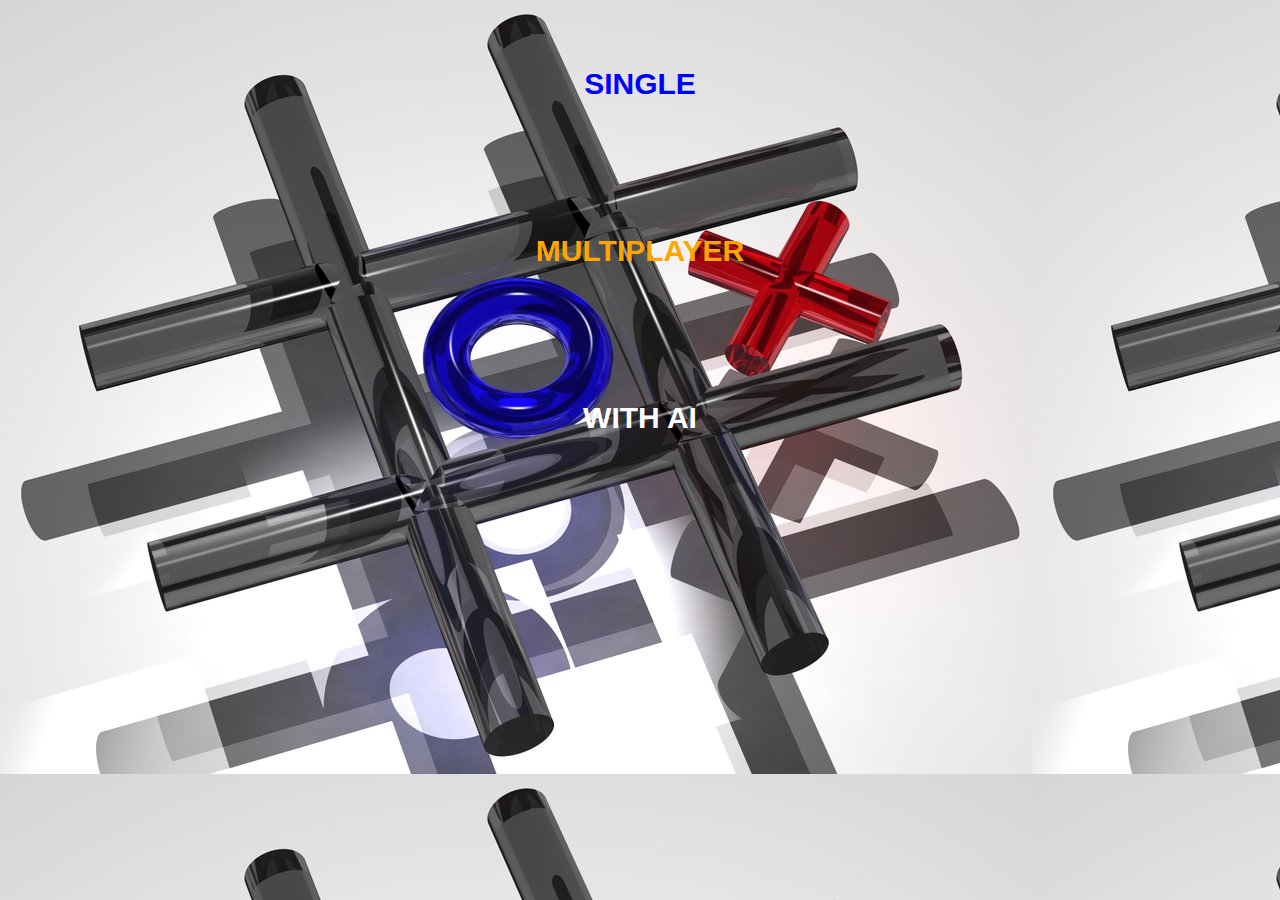
<file: index.html>
<!DOCTYPE html>
<html>
<head>
	<meta charset="utf-8">
  <meta name="viewport" content="width=device-width, initial-scale=1">
  <link rel="stylesheet" href="https://maxcdn.bootstrapcdn.com/bootstrap/3.4.1/css/bootstrap.min.css">
  <script src="https://ajax.googleapis.com/ajax/libs/jquery/3.4.1/jquery.min.js"></script>
  <script src="https://maxcdn.bootstrapcdn.com/bootstrap/3.4.1/js/bootstrap.min.js"></script>
</head>

<style >
@media only screen and (max-width: 850px) {
        #menu{
        	background-image: pink;
        	width: 100%;
        	flex-direction: column;
        }
        a{
        	font-size: 26px;
        	display: block;
        }
	}
</style>

<body style="background-image: url('index.jpg');"> 
	<div id="menu" style="margin-top: 40px; height: 500px; display: flex; flex-direction:column; width: 90%; margin-right: auto;margin-left: auto; align-items: center; justify-content: space-around;"> 
           <a style="text-align: center; display: inline-block; color: blue; width: 80%; height: 120px; display: inline-block;font-size: 30px; font-weight: bolder;" href="single.html">SINGLE</a>
           <a style="text-align: center;  color: orange; width: 80%; height: 120px; font-size: 30px; font-weight: bolder;" href="multiplayer.html">MULTIPLAYER</a>
           <a style="text-align: center; display: inline-block; color:white; width: 80%; height: 120px; font-size: 30px; font-weight: bolder;" href="ai.html">WITH AI</a>
       
    </div>
      
</body>
</html>
</file>
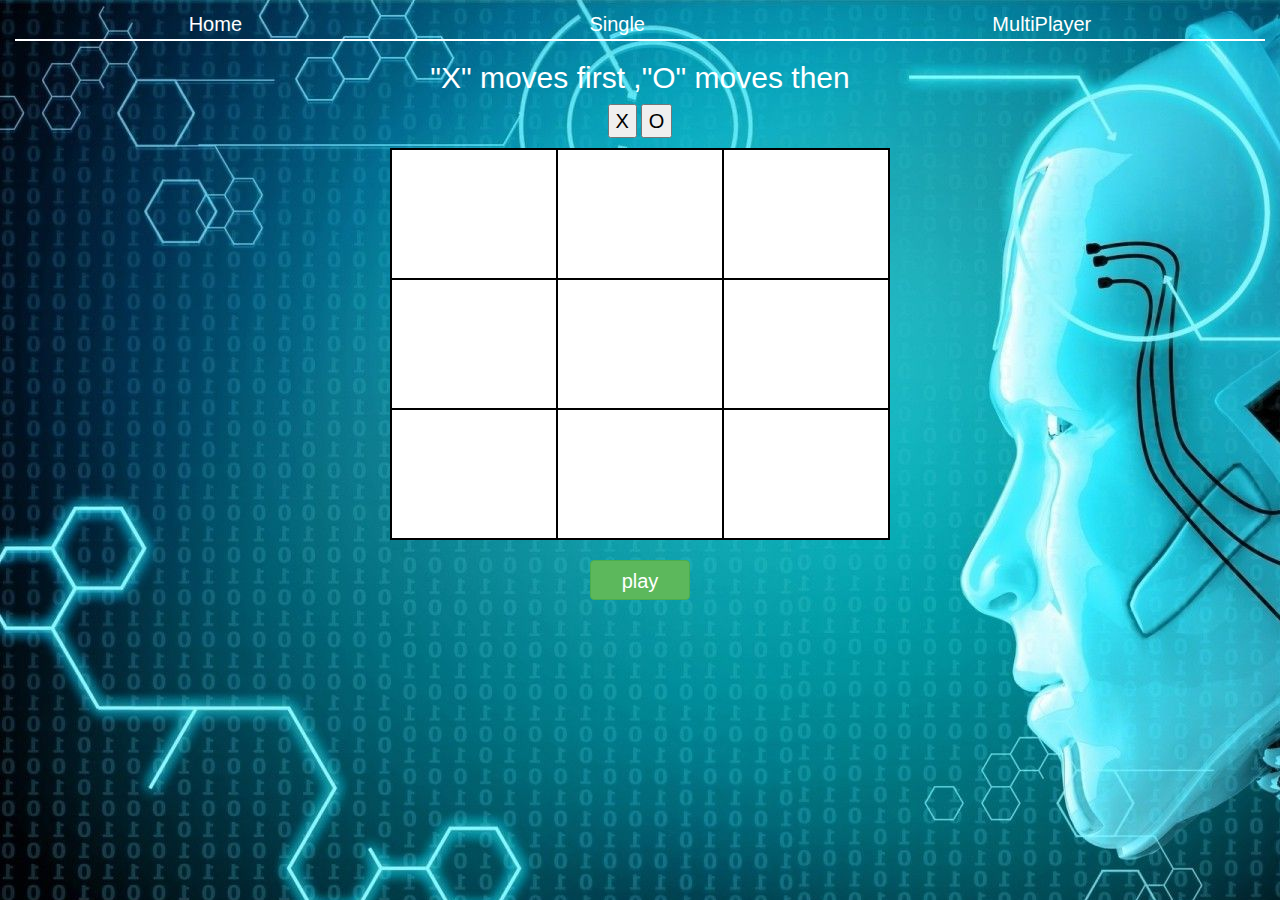
<file: ai.html>
<!DOCTYPE html>
<html>
<head>
	<meta charset="utf-8">
  <meta name="viewport" content="width=device-width, initial-scale=1">
  <link rel="stylesheet" href="https://maxcdn.bootstrapcdn.com/bootstrap/3.4.1/css/bootstrap.min.css">
  <script src="https://ajax.googleapis.com/ajax/libs/jquery/3.4.1/jquery.min.js"></script>
  <script src="https://maxcdn.bootstrapcdn.com/bootstrap/3.4.1/js/bootstrap.min.js"></script>
  
  <link rel="stylesheet" type="text/css" href="styles3.css">
  
	<title>MultiPlayer</title>
</head>
<body class="container-fluid ">
	
    <div id="menu"> 
           <a href="index.html">Home</a>
           <a href="single.html">Single</a>
           <a href="multiplayer.html">MultiPlayer</a>
       
    </div>

    <div id="rule" class="container-fluid">
    	<h2 >"X" moves first ,"O" moves then</h2>
    	<div id="choseXorO">
    		<button style="color: black; font-size: 20px" id="X">X</button>
    		<button style="color: black; font-size: 20px" id="O">O</button>
    	</div>
    	
    </div>	
  
    
   


    <table id="tictactoe" >
       <tr id="Section">
           <td class="buttons " ><p id="0"></p></td>
           <td class="buttons " ><p id="1"></p></td>
           <td class="buttons " ><p id="2"></p></td>
       </tr>
       <tr id="Section">
           <td class="buttons " ><p id="3"></p></td>
           <td class="buttons " ><p id="4"></p></td>
           <td class="buttons " ><p id="5"></p></td>
       </tr>
       <tr id="Section">
           <td class="buttons " ><p id="6"></p></td>
           <td class="buttons " ><p id="7"></p></td>
           <td class="buttons " ><p id="8"></p></td>
       </tr>

   </table>

   
    <div>
    	<div id="playButton"><button type="button" id="play" class="btn btn-success" onclick="play()">play</button></div>
    	<div id="restart"><button type="button" id="restartButton" class="btn btn-success" onclick="reset()" style="font-size: 21px; width: 100px; height: 40px;">Restart</button></div>

   
   </div> 
     <script type="text/javascript" src="ai.js"></script>
   

</body>
</html>
</file>
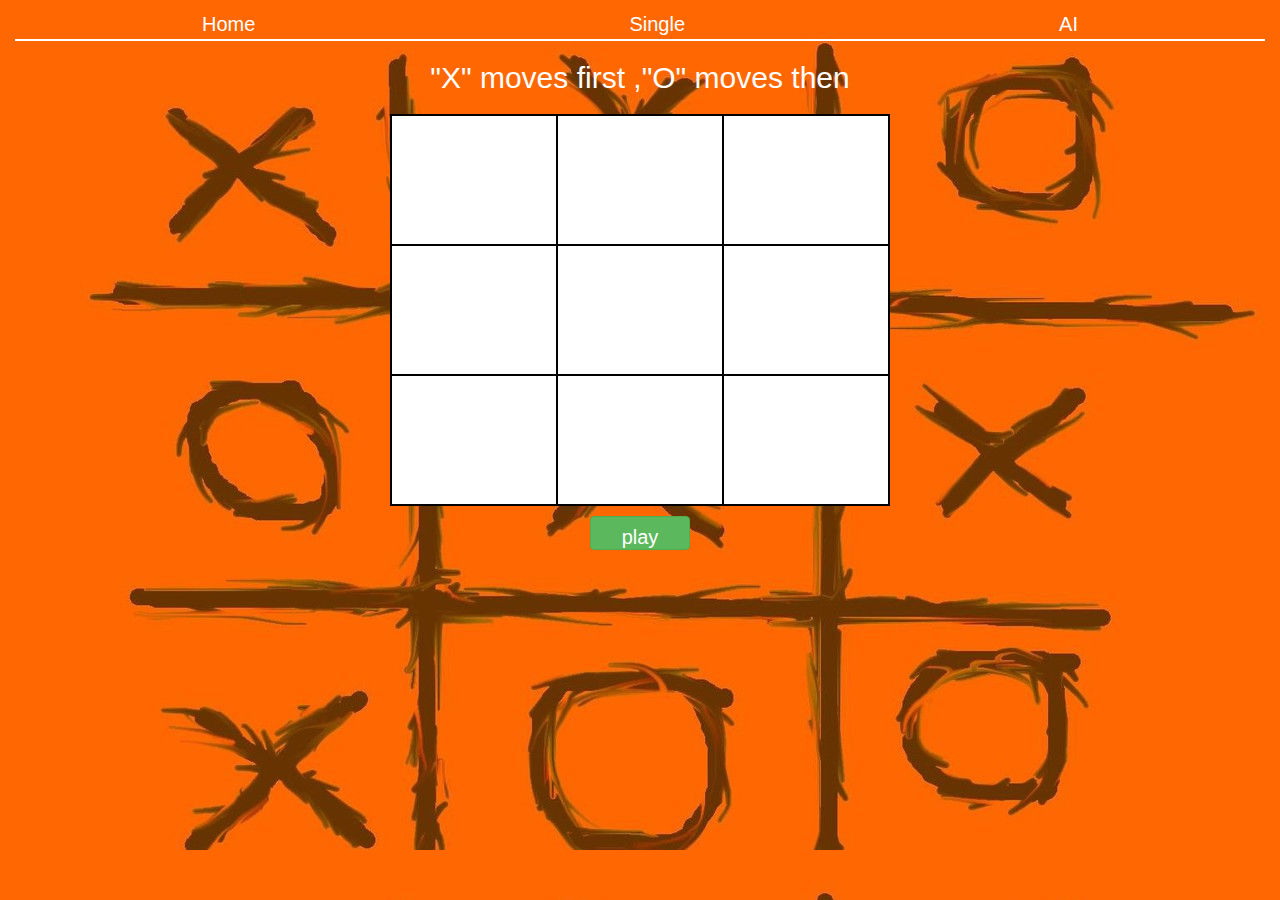
<file: multiplayer.html>
<!DOCTYPE html>
<html>
<head>
	<meta charset="utf-8">
  <meta name="viewport" content="width=device-width, initial-scale=1">
  <link rel="stylesheet" href="https://maxcdn.bootstrapcdn.com/bootstrap/3.4.1/css/bootstrap.min.css">
  <script src="https://ajax.googleapis.com/ajax/libs/jquery/3.4.1/jquery.min.js"></script>
  <script src="https://maxcdn.bootstrapcdn.com/bootstrap/3.4.1/js/bootstrap.min.js"></script>
  
  <link rel="stylesheet" type="text/css" href="styles2.css">
  
	<title>MultiPlayer</title>
</head>
<body class="container-fluid">
	
    <div id="menu"> 
           <a href="index.html">Home</a>
           <a href="single.html">Single</a>
           <a href="ai.html">AI</a>
       
    </div>
    
    <div id="rule" class="container-fluid">
    	<h2 >"X" moves first ,"O" moves then</h2>
    	
    </div>	
      
    	
   <table id="tictactoe" >
       <tr id="Section">
           <td class="buttons " ><p id="0"></p></td>
           <td class="buttons " ><p id="1"></p></td>
           <td class="buttons " ><p id="2"></p></td>
       </tr>
       <tr id="Section">
           <td class="buttons " ><p id="3"></p></td>
           <td class="buttons " ><p id="4"></p></td>
           <td class="buttons " ><p id="5"></p></td>
       </tr>
       <tr id="Section">
           <td class="buttons " ><p id="6"></p></td>
           <td class="buttons " ><p id="7"></p></td>
           <td class="buttons " ><p id="8"></p></td>
       </tr>

   </table>

       

   
     <div id="gamePlayReset">
    	<div id="playButton"><button type="button" class="btn btn-success" style="width: 100px;height: 34px; font-size: 20px;" onclick="play()">play</button></div>
    	<div id="restart"><button type="button" id="restartButton" class="btn btn-success" style="width: 100px;height: 34px; font-size: 20px;" onclick="reset()">Restart</button></div>

   
   </div> 
     <script type="text/javascript" src="multi.js"></script>
   

</body>
</html>
</file>
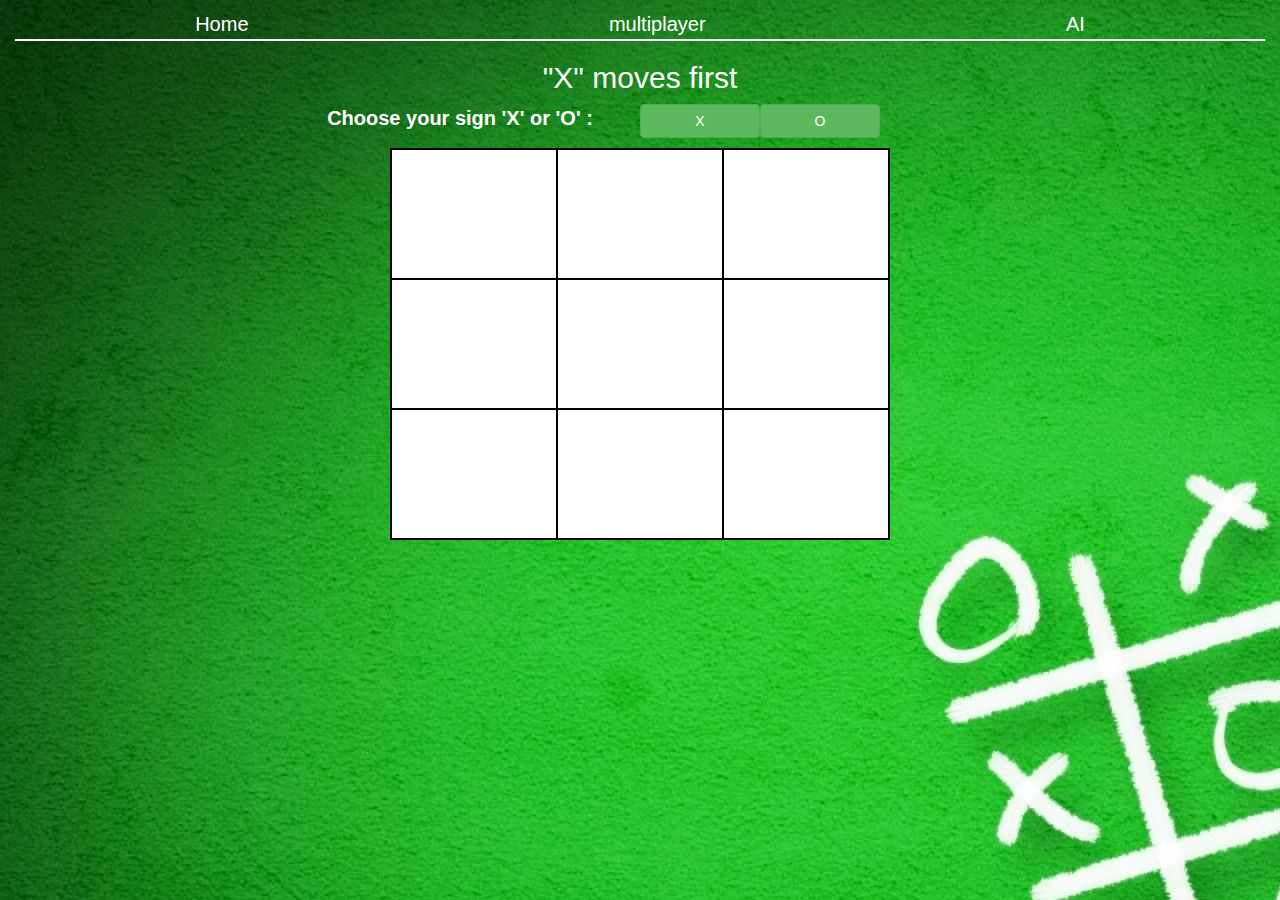
<file: single.html>
<!DOCTYPE html>
<html>
<head>
    <meta charset="utf-8">
  <meta name="viewport" content="width=device-width, initial-scale=1">
  <link rel="stylesheet" href="https://maxcdn.bootstrapcdn.com/bootstrap/3.4.1/css/bootstrap.min.css">
  <script src="https://ajax.googleapis.com/ajax/libs/jquery/3.4.1/jquery.min.js"></script>
  <script src="https://maxcdn.bootstrapcdn.com/bootstrap/3.4.1/js/bootstrap.min.js"></script>
  
  <link rel="stylesheet" type="text/css" href="styles.css">
  
    <title>MultiPlayer</title>
</head>
<body class="container-fluid">
    
    <div id="menu"> 
           <a href="index.html">Home</a>
           <a href="multiplayer.html">multiplayer</a>
           <a href="ai.html">AI</a>
       
    </div>
   
    <div id="rule" class="container-fluid">
        <h2 >"X" moves first</h2>
        <div id="chosesign">
        <label class="col-sm-6">Choose your sign 'X' or 'O' :</label>
        <button type="button" id="playerX" class="col-sm-2 btn btn-success">X</button>
        <button type="button" id="playerO" class="col-sm-2 btn btn-success">O</button>
        </div>
    </div>  
      
        


     <table id="tictactoe" >
       <tr id="Section">
           <td class="buttons " ><p id="0"></p></td>
           <td class="buttons " ><p id="1"></p></td>
           <td class="buttons " ><p id="2"></p></td>
       </tr>
       <tr id="Section">
           <td class="buttons " ><p id="3"></p></td>
           <td class="buttons " ><p id="4"></p></td>
           <td class="buttons " ><p id="5"></p></td>
       </tr>
       <tr id="Section">
           <td class="buttons " ><p id="6"></p></td>
           <td class="buttons " ><p id="7"></p></td>
           <td class="buttons " ><p id="8"></p></td>
       </tr>

   </table>

       

   
     <div id="gamePlayReset">
       <div id="playButton"><button type="button" class="btn btn-success" style="background-color: orange;width: 100px;height: 40px; font-size: 20px;" onclick="play()">play</button></div>
        <div id="restart"><button type="button" id="restartButton" class="btn btn-success" style="background-color: orange; width: 100px;height: 40px; font-size: 20px;" onclick="reset()">Restart</button></div>

   
   </div> 
     <script type="text/javascript" src="single.js"></script>
   

</body>
</html>
</file>
<file: styles3.css>
body{
	background-image: url("ai.jpg");
}
#menu{
	display: flex;
	justify-content: space-around;
	
	text-align: center;
  border-bottom: 2px solid white
  ;
}
#menu a{
	margin-top: 10px;
	display: block;
	color: white;
	font-size: 20px;
	text-decoration: none;

}
#menu a:hover{
	transition: .8s;
	transform: scale(1.3);

}


#rule{
	width: 60%;
	margin-right: auto;
	margin-left: auto;
	text-align: center;
	color: white;
}
#rule h2:hover{
	transition: 1s;
	color: brown;
}
#chosesign label{
	font-size: 20px;

}
#playButton{
	margin-left: auto;
	margin-right: auto;
	text-align: center;
	display: block;
	
	margin-top: 20px;
}
#tictactoe{
	margin-top: 10px;
	width: 40%;
	margin-right: auto;
	margin-left: auto;
}
#Section{
	width: 100%;
}
.buttons{
        height: 130px;
        background-color: white;
        border:2px solid black;
        text-align: center;
        width: 33%;

        color: black;

}
table, th, td {
  border: 2px solid black;
}
#play{
	width: 100px;
	height: 40px;
	font-size: 20px;
}
.buttons p{
	box-sizing: border-box;
	font-size: 60px;
	display: block;
	margin-top: 20px;
	color: black;
    
}
#restart{
    display: none;
}
#restart{
	width: 60%;
	margin-top: 20px;
	margin-left: auto;
	margin-right: auto;
	text-align: center;
}
#restartButton{
	width: 100px;
	height: 30px;
}
#gamePlayReset{
	width: 50%;
	margin-top: 10px;
	margin-left: auto;
	margin-right: auto;
}
@media only screen and (max-width: 850px) {
         #rule{
         	width: 100%;
         	font-size: 26px;
         }
     #tictactoe{
     	width: 60%;
     }
     .buttons{
     	height: 130px;
     }
  }

 @media only screen and (max-width: 600px) {
         #rule{
         	width: 100%;
         	font-size: 26px;
         }
     #tictactoe{
     	width: 90%;
     }
     .buttons{
     	height: 110px;
     }
  }

#aiWon{
	color: white;
	font-weight: bolder;
	 text-align: center;    
    
	z-index: +1;
	

}
#Human{
	color: white;
	font-weight: bolder;
	
	text-align: center;
	position: fixed;
	z-index: +1;
	display: none;
	

}
#tie{
	color: white;
	font-weight: bolder;
	
	text-align: center;
	position: fixed;
	z-index: +1;
	display: none;

}
#result{
    width: 100%;
    height: 300px;
   background-color: red;
    margin-right: auto;
    margin-left: auto;
    text-align: center;

   
}
</file>
<file: styles2.css>
body{
	background-image: url("multi.jpg");
}
#menu{
	display: flex;
	justify-content: space-around;
	
	text-align: center;
  border-bottom: 2px solid white
  ;
}
#menu a{
	margin-top: 10px;
	display: block;
	color: white;
	font-size: 20px;
	text-decoration: none;

}
#menu a:hover{
	transition: .8s;
	transform: scale(1.3);

}


#rule{
	width: 60%;
	margin-right: auto;
	margin-left: auto;
	text-align: center;
	color: white;
}
#rule h2:hover{
	transition: 1s;
	color: brown;
}
#chosesign label{
	font-size: 20px;

}
#playButton{
	margin-left: auto;
	margin-right: auto;
	text-align: center;
	display: block;
}
#tictactoe{
	margin-top: 10px;
	width: 40%;
	margin-right: auto;
	margin-left: auto;
}
#Section{
	width: 100%;
}
.buttons{
        height: 130px;
        background-color: white;
        border:2px solid black;
        text-align: center;
        width: 33%;

        color: black;

}
table, th, td {
  border: 2px solid black;
}
.buttons p{
	box-sizing: border-box;
	font-size: 60px;
	display: block;
	margin-top: 20px;
	color: black;
    
}
#restart{
    display: none;
}
#restart{
	width: 60%;
	margin-top: 20px;
	margin-left: auto;
	margin-right: auto;
	text-align: center;
}
#restartButton{
	width: 100px;
	height: 30px;
}
#gamePlayReset{
	width: 50%;
	margin-top: 10px;
	margin-left: auto;
	margin-right: auto;
}
@media only screen and (max-width: 850px) {
         #rule{
         	width: 100%;
         	font-size: 26px;
         }
     #tictactoe{
     	width: 60%;
     }
     .buttons{
     	height: 130px;
     }
  }

 @media only screen and (max-width: 600px) {
         #rule{
         	width: 100%;
         	font-size: 26px;
         }
     #tictactoe{
     	width: 90%;
     }
     .buttons{
     	height: 110px;
     }
  }

#aiWon{
	color: white;
	font-weight: bolder;
	 text-align: center;    
    
	z-index: +1;
	

}
#Human{
	color: white;
	font-weight: bolder;
	
	text-align: center;
	position: fixed;
	z-index: +1;
	display: none;
	

}
#tie{
	color: white;
	font-weight: bolder;
	
	text-align: center;
	position: fixed;
	z-index: +1;
	display: none;

}
#result{
    width: 100%;
    height: 300px;
   background-color: red;
    margin-right: auto;
    margin-left: auto;
    text-align: center;

   
}
</file>
<file: styles.css>
body{
	background-image: url("single.jpg");
}
#menu{
	display: flex;
	justify-content: space-around;
	
	text-align: center;
  border-bottom: 2px solid white
  ;
}
#menu a{
	margin-top: 10px;
	display: block;
	color: white;
	font-size: 20px;
	text-decoration: none;

}
#menu a:hover{
	transition: .8s;
	transform: scale(1.3);

}


#rule{
	width: 60%;
	margin-right: auto;
	margin-left: auto;
	text-align: center;
	color: white;
}
#rule h2:hover{
	transition: 1s;
	color: brown;
}
#chosesign label{
	font-size: 20px;

}
#playButton{
	margin-left: auto;
	margin-right: auto;
	text-align: center;
	display: none;
}
#tictactoe{
	margin-top: 10px;
	width: 40%;
	margin-right: auto;
	margin-left: auto;
}
#Section{
	width: 100%;
}
.buttons{
        height: 130px;
        background-color: white;
        border:2px solid black;
        text-align: center;
        width: 33%;

        color: black;

}

#restart{
    display: none;
}
table, th, td {
  border: 2px solid black;
}
.buttons p{
	box-sizing: border-box;
	font-size: 60px;
	display: block;
	margin-top: 20px;
    
}
#restart{
	width: 60%;
	margin-top: 20px;
	margin-left: auto;
	margin-right: auto;
	text-align: center;
}
#restartButton{
	width: 100px;
	height: 30px;
}
#gamePlayReset{
	width: 50%;
	margin-top: 10px;
	margin-left: auto;
	margin-right: auto;
}
@media only screen and (max-width: 850px) {
         #rule{
         	width: 100%;
         	font-size: 26px;
         }
     #tictactoe{
     	width: 60%;
     }
     .buttons{
     	height: 130px;
     }
  }

 @media only screen and (max-width: 600px) {
         #rule{
         	width: 100%;
         	font-size: 26px;
         }
     #tictactoe{
     	width: 90%;
     }
     .buttons{
     	height: 110px;
     }
  }

#aiWon{
	color: white;
	font-weight: bolder;
	 text-align: center;    
    
	z-index: +1;
	

}
#Human{
	color: white;
	font-weight: bolder;
	
	text-align: center;
	position: fixed;
	z-index: +1;
	display: none;
	

}
#tie{
	color: white;
	font-weight: bolder;
	
	text-align: center;
	position: fixed;
	z-index: +1;
	display: none;

}
#result{
    width: 100%;
    height: 300px;
   background-color: red;
    margin-right: auto;
    margin-left: auto;
    text-align: center;

   
}
</file>
